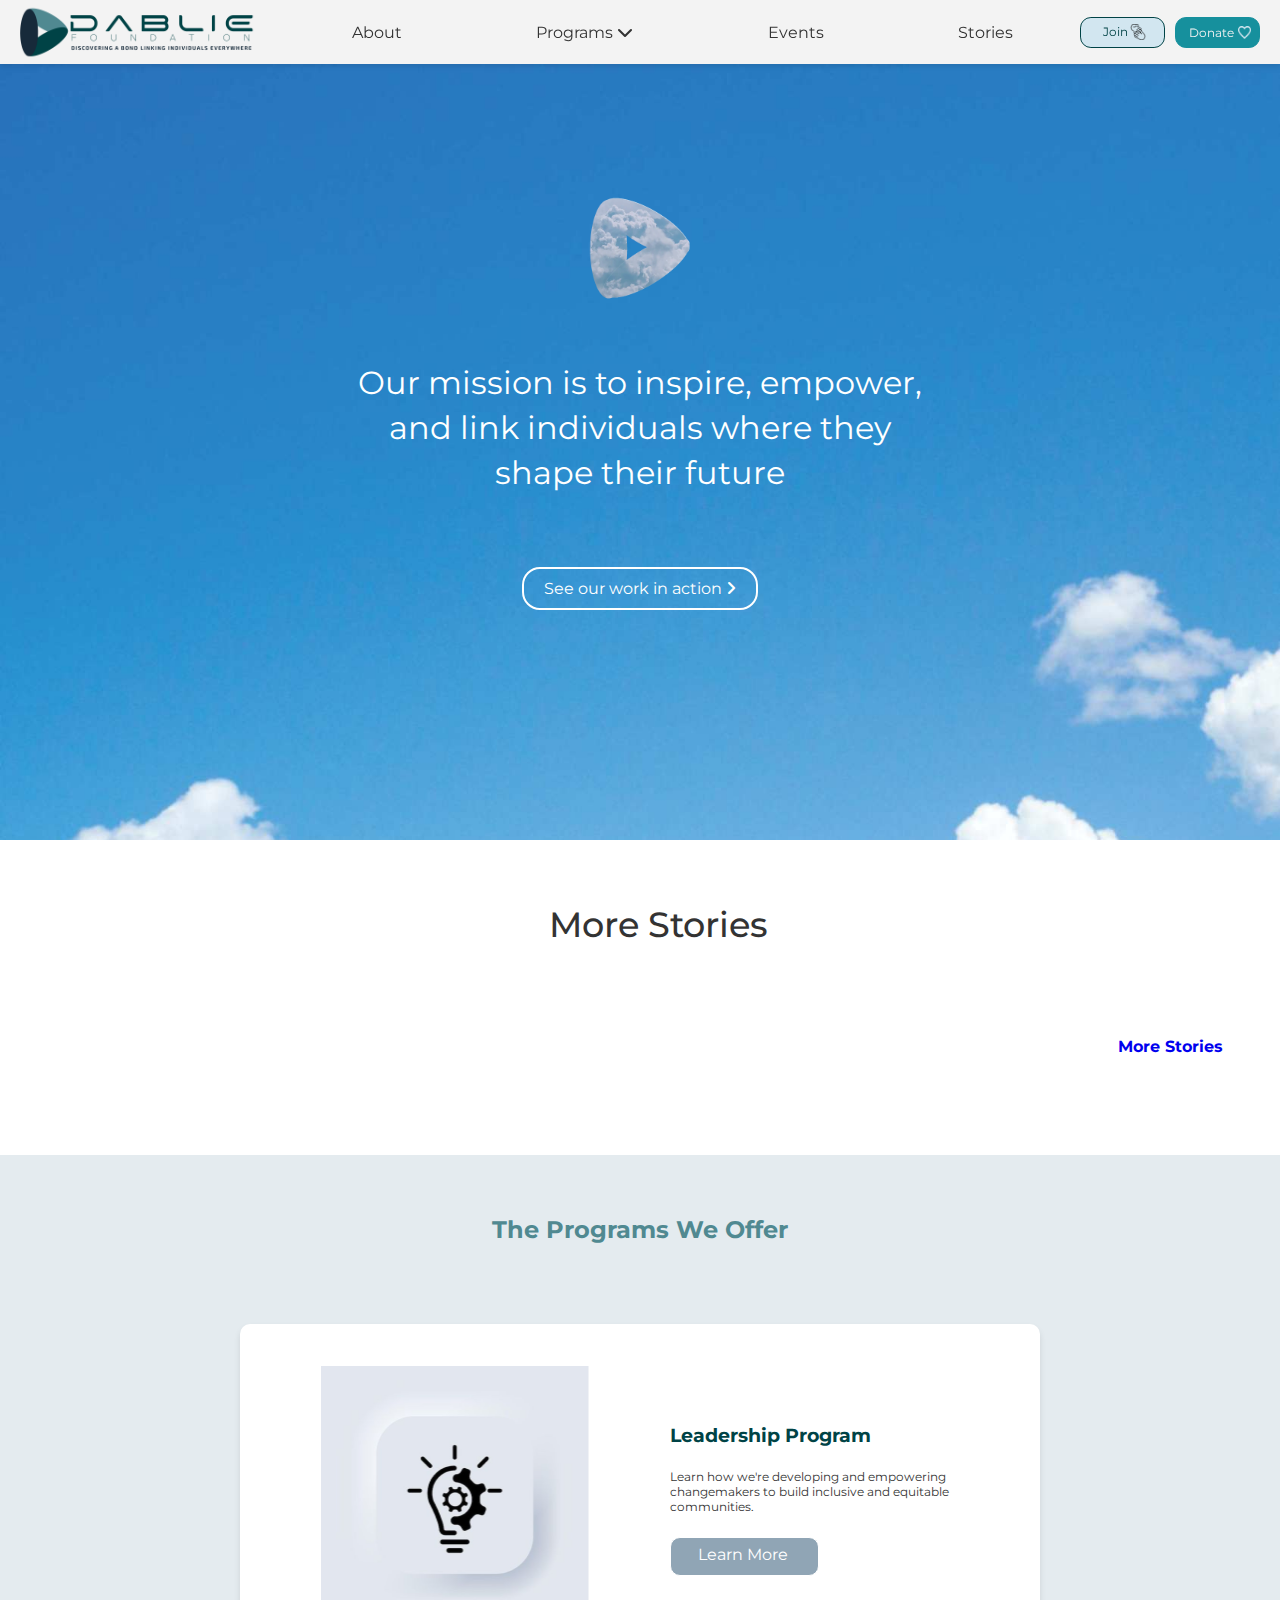
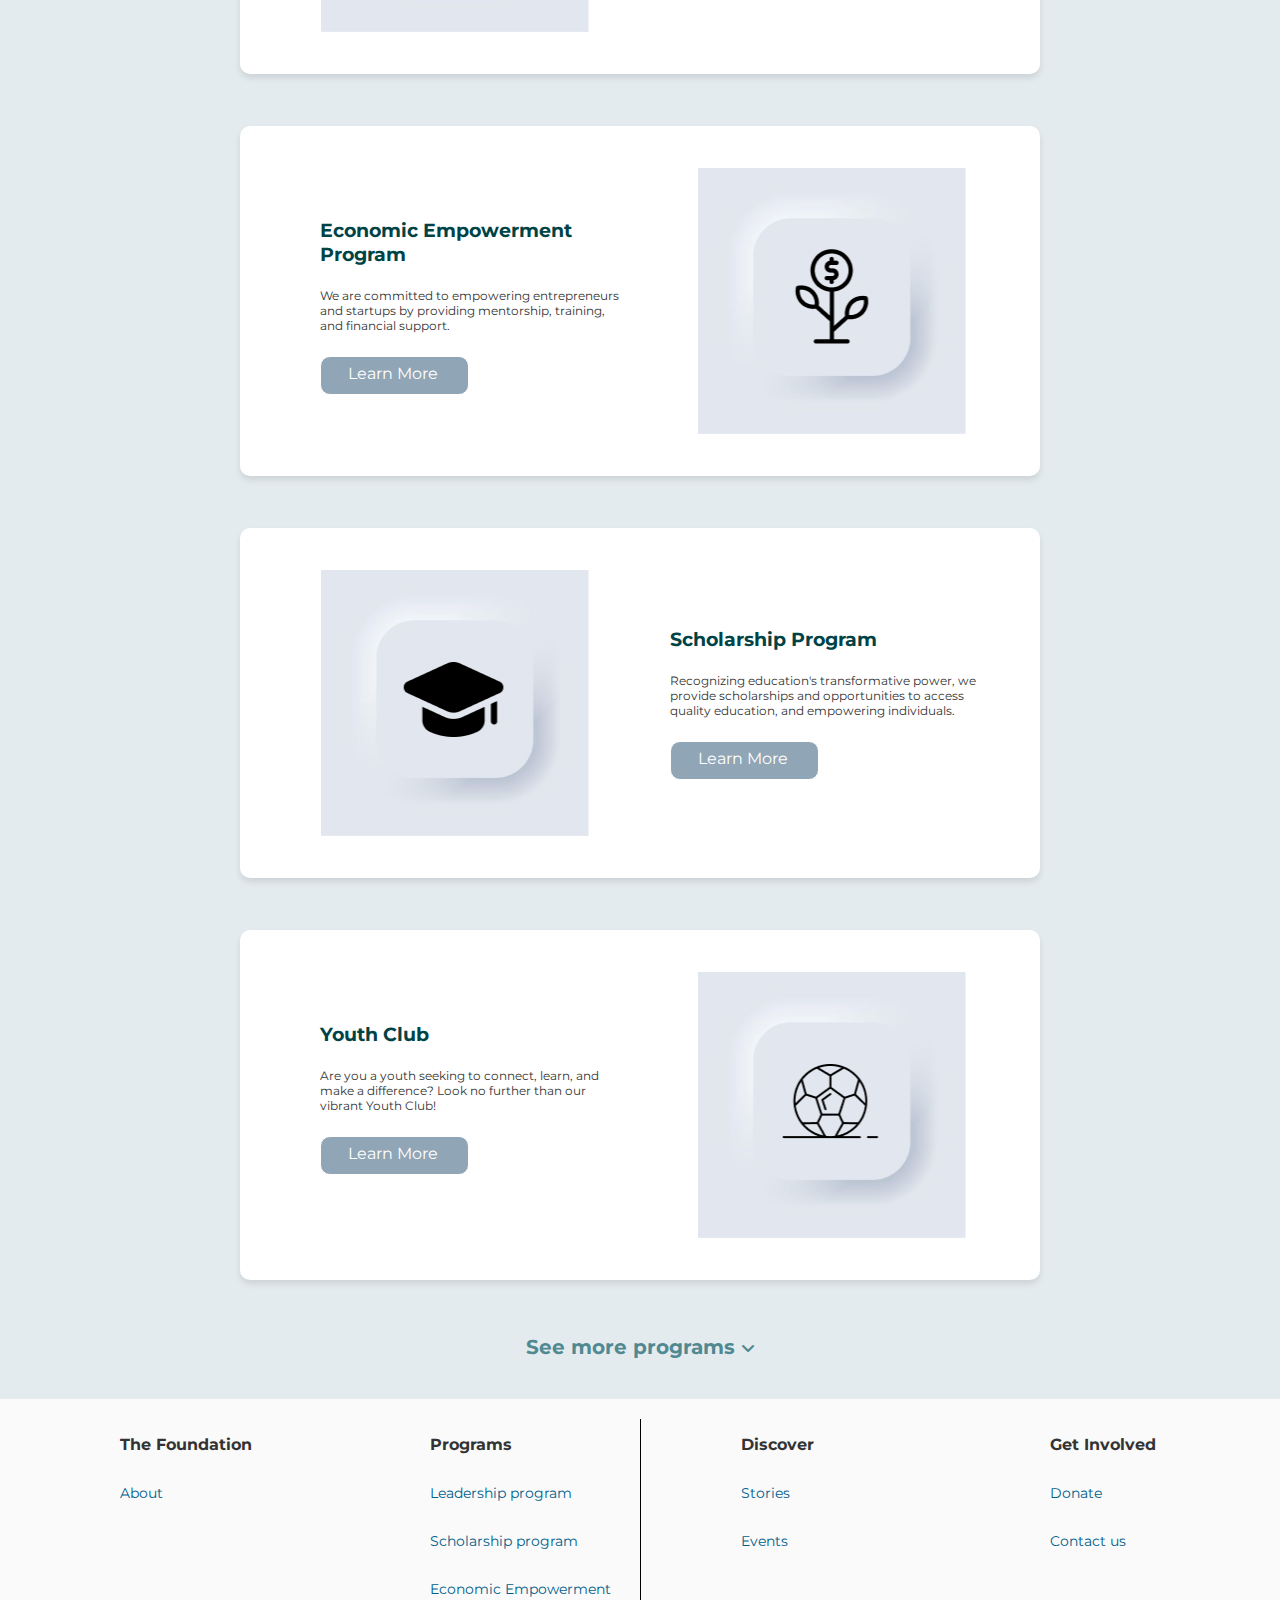
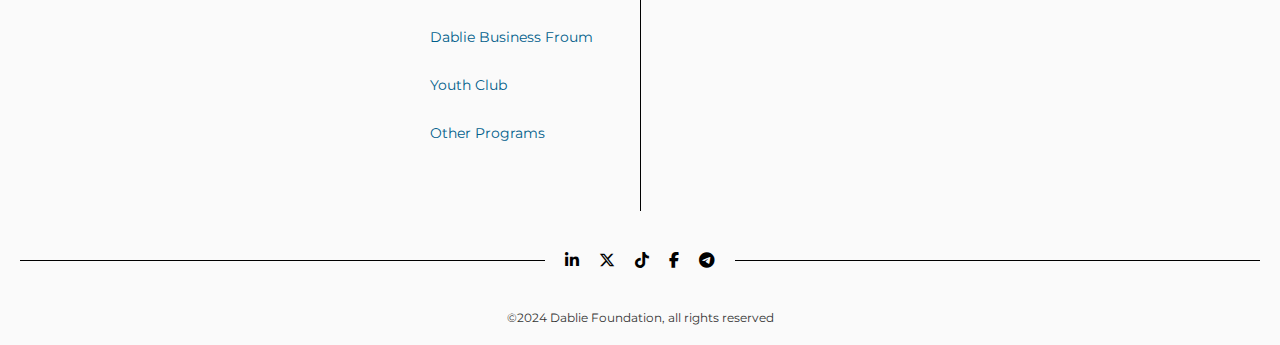
<file: index.html>
<!DOCTYPE html>
<html lang="en">
<head>
    <meta charset="UTF-8">
    <meta name="viewport" content="width=device-width, initial-scale=1.0">
    <title>Dablie Foundation</title>
    <link href="https://fonts.googleapis.com/css2?family=Montserrat:wght@400;600&display=swap" rel="stylesheet">
    <link rel="stylesheet" href="https://cdnjs.cloudflare.com/ajax/libs/font-awesome/6.5.2/css/all.min.css">
    <link rel="stylesheet" href="Header & Footer/header.css">
    <link rel="stylesheet" href="Header & Footer/footer.css">
    <link rel="stylesheet" href="HomePage/homepage.css">
    <link rel="icon" type="image/x-icon" href="HomePage/images/Dablie_logo.png">
</head>
<body>
    <header>
        <div class="logo">
            <a href="../index.html"><img src="../leadership page/assests/images/logo.png" alt="Dablie Foundation Logo"></a>
        </div>
        <div class="logo2">
            <a href="../index.html"><img src="./leadership page/assests/images/logo2.png" alt="Dablie Foundation Logo"></a>
        </div>
        <nav class="navbar">
            <ul>
                <li><a href="../About_us/about_us.html">About</a></li>
                <li><a href="#">Programs <i class="fa fa-chevron-down"></i></a>
                    <ul class="dropdown">
                        <li><a href="../Leadership/Leadership.html">Leadership Program</a></li>
                        <li><a href="../Scholarship/Scholarship.html">Scholarship Program</a></li>
                        <li><a href="../Economic_Empowerment/economic.html">Economic Empowerment</a></li>
                        <li><a href="../Business/business.html">Dablie Business Forum</a></li>
                        <!-- <li><a href="../Partners_Directory/partners.html">Partners Directory</a></li> -->
                        <li><a href="../YouthPage/YouthPage.html">Youth Program</a></li>
                        <li><a href="../Other/other.html">Other Programs</a></li>
                    </ul>
                </li>
                <li><a href="../Events/events.html">Events</a></li>
                <li><a href="../Stories/stories.html">Stories</a></li>
            </ul>
        </nav>
        <div class="join-us-button">
            <a href="../Membership/membership.html">Join <img src="../HomePage/images/hands.png" alt="Hand Icon" class="icon"> </a>
        </div>
        <div class="donate-button">
            <a href="https://chapa.link/donation/view/DN-VH06Xca2dDRW">Donate <img src="../HomePage/images/heart.png" alt="heart Icon" class="icon-2"></a>
        </div>
        <div class="hamburger-menu-container">
            <div class="menu-wrapper">
                <p class="menu-btn"></p>
                <p class="menu-btn-middle"></p> <!-- Added middle line -->
            </div>
        </div>
    </header>
    <nav class="menu-overlay">
        <ul class="main-menu">
            <li><a href="../About_us/about_us.html">About</a></li>
            <li><a href="#" class="submenu-toggle">Programs<span class="icon-container marginit"><i class="fa-solid fa-chevron-right "></i></span></a></li>
            <li><a href="../Events/events.html">Events</a></li>
            <li><a href="../Stories/stories.html">Stories</a></li>
            <li class="buttons-container">
                <div class="join-us-button1"><a href="../Membership/membership.html">Join <img src="../HomePage/images/hands.png" alt="Hand Icon" class="icon"></a></div>
                <div class="button"><a href="https://chapa.link/donation/view/DN-VH06Xca2dDRW">Donate <img src="../HomePage/images/heart.png" alt="heart Icon" class="icon-2"> </a></div>
            </li>
        </ul>
        <ul class="submenu">
            <li><a href="#" class="back-to-main-menu"><i class="fa-solid fa-chevron-left style"></i>&nbsp;&nbsp;&nbsp;&nbsp;&nbsp; Our Programs</a></li>
            <li><a href="../Leadership/Leadership.html">Leadership Program</a></li>
            <li><a href="../Scholarship/Scholarship.html">Scholarship Program</a></li>
            <li><a href="../Economic_Empowerment/economic.html">Economic Empowerment</a></li>
            <li><a href="../Business/business.html">Dablie Business Forum</a></li>
            <!-- <li><a href="../Partners_Directory/partners.html">Partners Directory</a></li> -->
            <li><a href="../YouthPage/YouthPage.html">Youth Program</a></li>
            <li><a href="../Other/other.html">Other Programs</a></li>
        </ul>
        <div class="social-media">
            <a href="https://www.linkedin.com/company/dablie-foundation/?viewAsMember=true"><i class="fa-brands fa-linkedin-in"></i></a>
                <a href="#"><i class="fa-brands fa-x-twitter"></i></a>
                <a href="#"><i class="fa-brands fa-tiktok"></i></a>
                <a href="#"><i class="fa-brands fa-facebook-f"></i></a>
                <a href="#"><i class="fa-brands fa-telegram"></i></a>
        </div>
    </nav>
    <main>
    
        <section class="hero">
            <div class="hero_logo">
                <img src="./HomePage/images/Group 20@2x.png" alt="Logo">
            </div>
            <div class="hero_text">
                <p>Our mission is to inspire, empower, and link individuals where they shape their future</p>
            </div>
            <div class="hero_button">
                <a href="Stories/stories.html">See our work in action <i class="fa-solid fa-angle-right" centerit></i></a>
            </div>
            <!-- <div class="donateh-button">
                    <a href="#donate">Donate</a>
                </div> -->
        </section>
    
        <section class="updates">
            <div class="updates_title">
                <h1>More Stories</h1>
            </div>
            <div class="stories_boxes" id="stories_container">
            </div>
            <h5 class="more"><a href="./Stories/stories.html" >More Stories</a></h5>
        </section>
    
        <section class="programs">
            <h2>The Programs We Offer</h2>
            <div class="programs_grid">
                <div class="program_card">
                    <img src="./HomePage/images/Programs_bulb.png" alt="Leadership Program">
                    <div class="program_text_right">
                        <h3>Leadership Program</h3>
                        <p>Learn how we're developing and empowering changemakers to build inclusive and equitable
                            communities.</p>
                        <a href="./Leadership/Leadership.html">Learn More</a>
                    </div>
                </div>
    
                <div class="program_card">
                    <div class="program_card_Two">
                        <div class="program_text_left">
                            <h3>Economic Empowerment Program</h3>
                            <p>We are committed to empowering entrepreneurs and startups by providing mentorship, training,
                                and financial support.</p>
                            <a href="./Economic_Empowerment/economic.html">Learn More</a>
                        </div>
                        <img src="./HomePage/images/economic_empowerment_img.png" alt="Economic Empowerment Program">
                    </div>
                </div>
    
                <div class="program_card">
                    <img src="./HomePage/images/scholarship_image.png" alt="Scholarship Program">
                    <div class="program_text_right">
                        <h3>Scholarship Program</h3>
                        <p>Recognizing education's transformative power, we provide scholarships and opportunities to access
                            quality education, and
                            empowering individuals.</p>
                        <a href="./Scholarship/Scholarship.html">Learn More</a>
                    </div>
                </div>
    
    
                <div class="program_card">
                    <div class="program_card_Two">
                        <div class="program_text_left">
                            <h3>Youth Club</h3>
                            <p>Are you a youth seeking to connect, learn, and make a difference? Look no further than our
                                vibrant Youth Club!</p>
                            <a href="./YouthPage/YouthPage.html">Learn More</a>
                        </div>
                        <img src="./HomePage/images/youth_club_img.png" alt="Youth Club">
                    </div>
                </div>
    
    
                <!-- <div class="program_card hidden">
                        <img src="./HomePage/images/partners_directory_img.png" alt="Partners Directory">
                        <div class="program_text_right">
                            <h3>Partners Directory</h3>
                            <p>Join visionary leaders driving positive change. Discover how your organization can contribute
                                in our Partner Directory.</p>
                            <a href="./Partners_Directory/partners.html">Learn More</a>
                        </div>
                    </div> -->
    
                <div class="program_card hidden">
                    <img src="./HomePage/images/Dablie_Business_Forum_img.png" alt="Economic Empowerment Program">
                    <div class="program_text_right">
                        <h3>Dablie Business Forum</h3>
                        <p>Entrepreneurs and business leaders, thrive and contribute to your community's economic
                            success. </p>
                        <a href="./Business/business.html">Learn More</a>
                    </div>
                </div>
    
                <div class="program_card hidden">
                    <div class="program_card_Two">
                        <div class="program_text_left">
                            <h3>Other Programs</h3>
                            <p>We offer diverse programs to enrich lives across generations. Explore our "Other Programs"
                                for initiatives on elder
                                engagement, language learning, and more!</p>
                            <a href="./Other/other.html">Learn More</a>
                        </div>
                        <img src="./HomePage/images/other_programs_img.png" alt="other programs">
                    </div>
                </div>
    
                <div class="see_more">
                    <a href="#" id="toggle-more">See more programs <span><i class="fa-solid fa-angle-down"></i></span></a>
                </div>
            </div>
        </section>
    </main>

    <footer class="footer">
        <div class="footer-section">
            <p class="title">The Foundation<p>
            <a class="subtitle" href="./About_us/about_us.html">About</a>
        </div>
        <div class="footer-section">
            <p class="title">Programs<p>
            <a class="subtitle" href="Leadership/Leadership.html" >Leadership program</a>
            <a class="subtitle" href="Scholarship/Scholarship.html">Scholarship program</a>
            <a class="subtitle" href="Economic_Empowerment/economic.html">Economic Empowerment</a>
            <a class="subtitle" href="Business/business.html">Dablie Business Froum</a>
            <!-- <a class="subtitle" href="Partners_Directory/partners.html">Partners Directory</a> -->
            <a class="subtitle" href="YouthPage/YouthPage.html">Youth Club</a>
            <a class="subtitle" href="Other/other.html">Other Programs</a>
        </div>
        <div class="vl"></div>
        <div class="footer-section">
            <p class="title">Discover<p>
            <a class="subtitle" href="Stories/stories.html">Stories</a>
            <a class="subtitle" href="Events/events.html">Events</a>
        </div>
        <div class="footer-section">
            <p class="title">Get Involved<p>
            <a class="subtitle" href="#">Donate</a>
            <a class="subtitle" href="#">Contact us</a>
            
        </div>
        <div class="footer-bottom">
            <div class="hl-left"></div>
            <div class="social-media-icons">
                <a href="https://www.linkedin.com/company/dablie-foundation/?viewAsMember=true"><i class="fa-brands fa-linkedin-in"></i></a>
                <a href="#"><i class="fa-brands fa-x-twitter"></i></a>
                <a href="#"><i class="fa-brands fa-tiktok"></i></a>
                <a href="#"><i class="fa-brands fa-facebook-f"></i></a>
                <a href="#"><i class="fa-brands fa-telegram"></i></a>
            </div>
            <div class="hl-right"></div>
            <p>©2024 Dablie Foundation, all rights reserved</p>
        </div>
    </footer>
    
    <script src="./Header & Footer/include.js"></script>
    <script src="./Header & Footer/header.js"></script>
    <script src="./HomePage/home.js"></script>
    <script>
        document.addEventListener('DOMContentLoaded', function() {
            var toggleButton = document.getElementById('toggle-more');
    
            if (toggleButton) {
                toggleButton.addEventListener('click', function(event) {
                    event.preventDefault();
    
                    var hiddenCards = document.querySelectorAll('.program_card.hidden');
                    
                    // Show hidden cards
                    hiddenCards.forEach(function(card) {
                        card.classList.remove('hidden');
                    });
    
                    // Hide 'See more' button
                    this.style.display = 'none';
    
                    // Display 'See less' button
                    var seeLessButton = document.getElementById('see-less');
                    if (seeLessButton) {
                        seeLessButton.style.display = 'inline-block';
                    }
                });
            }
    
            // Adding 'See less' functionality
            var seeLessButton = document.createElement('a');
            seeLessButton.setAttribute('href', '#');
            seeLessButton.setAttribute('id', 'see-less');
            seeLessButton.innerHTML = 'See less programs <i class="fa-solid fa-angle-up"></i>';
            seeLessButton.style.display = 'none'; // Initially hide the 'See less' button
            toggleButton.parentNode.insertBefore(seeLessButton, toggleButton.nextSibling);
    
            seeLessButton.addEventListener('click', function(event) {
                event.preventDefault();
    
                var shownCards = document.querySelectorAll('.program_card:not(.hidden):not(:nth-child(-n+4))'); // Selects the cards that were initially hidden
    
                // Hide visible cards that were initially hidden
                shownCards.forEach(function(card) {
                    card.classList.add('hidden');
                });
    
                // Show 'See more' button
                toggleButton.style.display = 'inline-block';
    
                // Hide 'See less' button
                this.style.display = 'none';
            });
        });
        document.querySelector('.menu-icon__cheeckbox').addEventListener('change', function() {
            document.querySelector('.menu-overlay').classList.toggle('open');
        });
        
        document.querySelectorAll('.submenu-toggle').forEach(function(toggle) {
            toggle.addEventListener('click', function(e) {
                e.preventDefault();
                document.querySelector('.submenu').classList.toggle('open');
                document.querySelector('.main-menu').classList.toggle('hidden');
            });
        });
        
        document.querySelector('.back-to-main-menu').addEventListener('click', function(e) {
            e.preventDefault();
            document.querySelector('.submenu').classList.remove('open');
            document.querySelector('.main-menu').classList.remove('hidden');
        });
    </script>
    
</body>
</html>
</file>
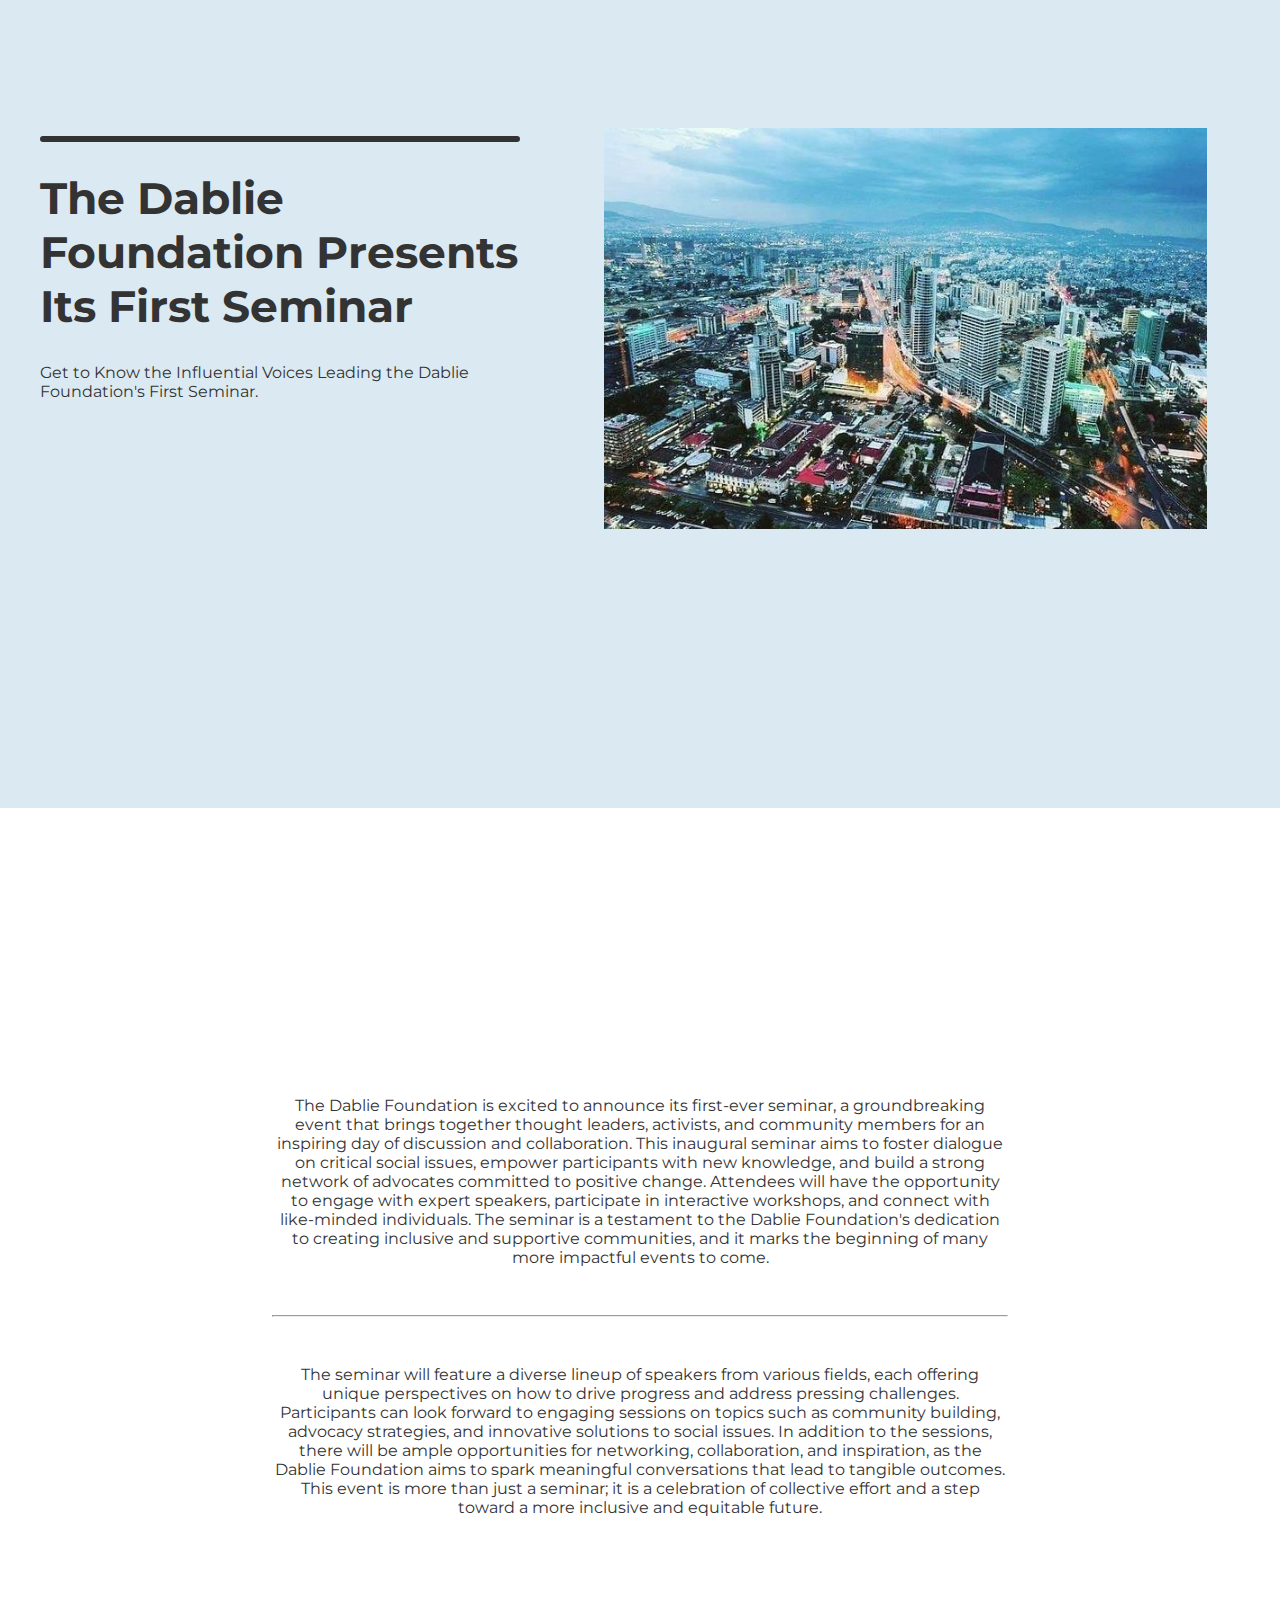
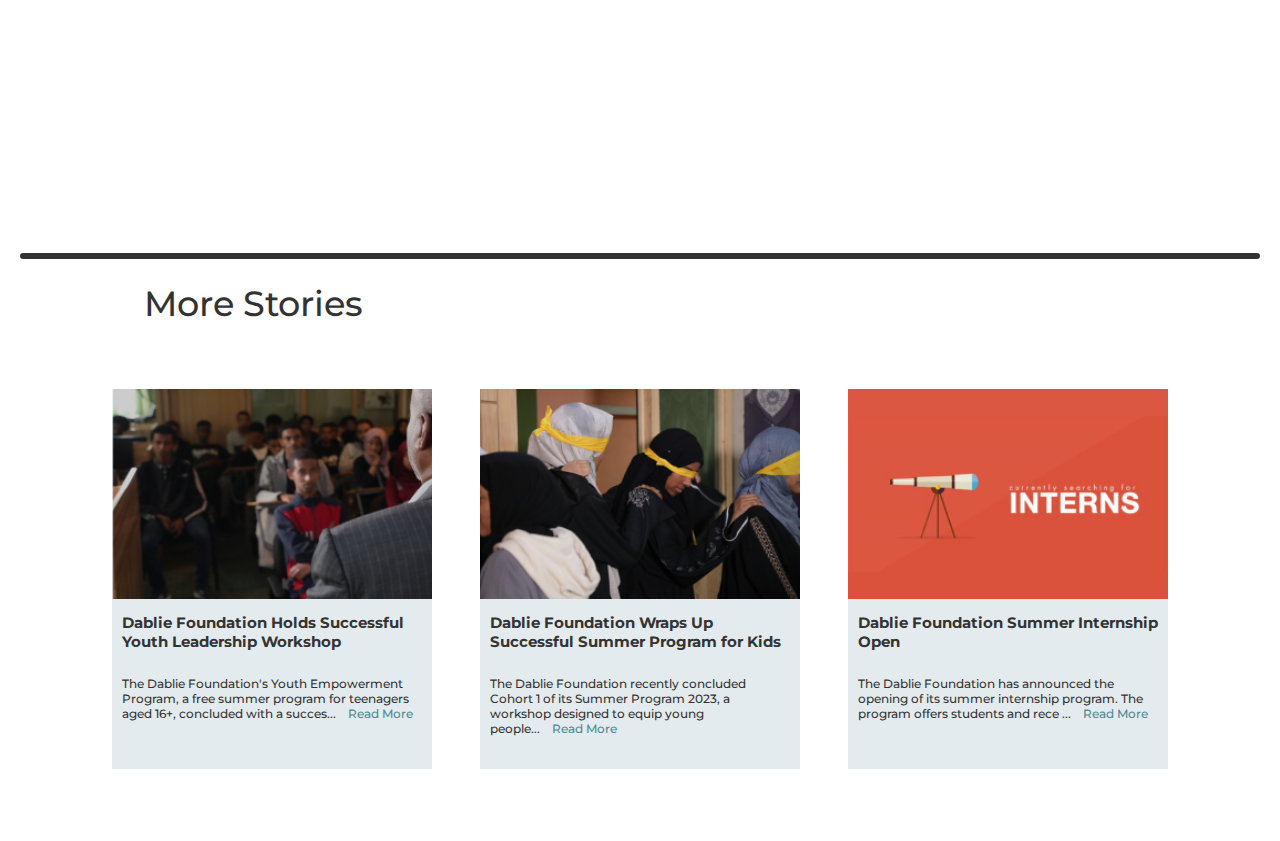
<file: storiess.html>
<!DOCTYPE html>
<html lang="en">
<head>
    <meta charset="UTF-8">
    <meta name="viewport" content="width=device-width, initial-scale=1.0">
    <link rel="stylesheet" href="./storiess.css">
    <link href="https://fonts.googleapis.com/css2?family=Montserrat:wght@400;600&display=swap" rel="stylesheet">
    <title>Document</title>
</head>
<body>
    <section class="top">
        <div class="top_written">
            <hr>
            <h1>The Dablie Foundation Presents Its First Seminar</h1>
            <p>Get to Know the Influential Voices Leading the Dablie Foundation's First Seminar.</p>
        </div>
        <div class="top_image">
            <img src="./HomePage/images/Addis Ababa.jpg" alt="">
        </div>
    </section>
    <section class="middle">
        <div class="middle_upper">
            <p>The Dablie Foundation is excited to announce its first-ever seminar, a groundbreaking event that brings together thought leaders, activists, and community members for an inspiring day of discussion and collaboration. This inaugural seminar aims to foster dialogue on critical social issues, empower participants with new knowledge, and build a strong network of advocates committed to positive change. Attendees will have the opportunity to engage with expert speakers, participate in interactive workshops, and connect with like-minded individuals. The seminar is a testament to the Dablie Foundation's dedication to creating inclusive and supportive communities, and it marks the beginning of many more impactful events to come.</p>
        </div>
        <hr>
        <div class="middle_lower">
            <p>The seminar will feature a diverse lineup of speakers from various fields, each offering unique perspectives on how to drive progress and address pressing challenges. Participants can look forward to engaging sessions on topics such as community building, advocacy strategies, and innovative solutions to social issues. In addition to the sessions, there will be ample opportunities for networking, collaboration, and inspiration, as the Dablie Foundation aims to spark meaningful conversations that lead to tangible outcomes. This event is more than just a seminar; it is a celebration of collective effort and a step toward a more inclusive and equitable future.</p>
        </div>
    </section>
    <section class="updates">
        <hr>
        <div class="updates_title">
            <h1>More Stories</h1>
        </div>
        <div class="updates_grid">
            <div class="update_card">
                <img src="./HomePage/images/news_01.png" alt="Update 1">
                <h4>Dablie Foundation Holds Successful Youth Leadership Workshop</h4>
                <h5>The Dablie Foundation's Youth Empowerment Program, a free summer program for teenagers aged 16+,
                    concluded with a
                    succes...<a href="Stories/stories.html">Read More</a></h5>
            </div>
            <div class="update_card">
                <img src="./HomePage/images/img2final.png   " alt="Update 2">
                <h4>Dablie Foundation Wraps Up Successful Summer Program for Kids</h4>
                <h5>The Dablie Foundation recently concluded Cohort 1 of its Summer Program 2023, a workshop designed to
                    equip young people...<a href="Stories/stories.html">Read More</a></h5>
            </div>
            <div class="update_card">
                <img src="./HomePage/images/news_img3_edited.png" alt="Update 3">
                <h4>Dablie Foundation Summer Internship Open</h4>
                <h5>The Dablie Foundation has announced the opening of its summer internship program. The program offers
                    students and rece
                    ...<a href="Stories/stories.html">Read More</a></h5>
            </div>
        </div>
    </section>
</body>
</html>
</file>
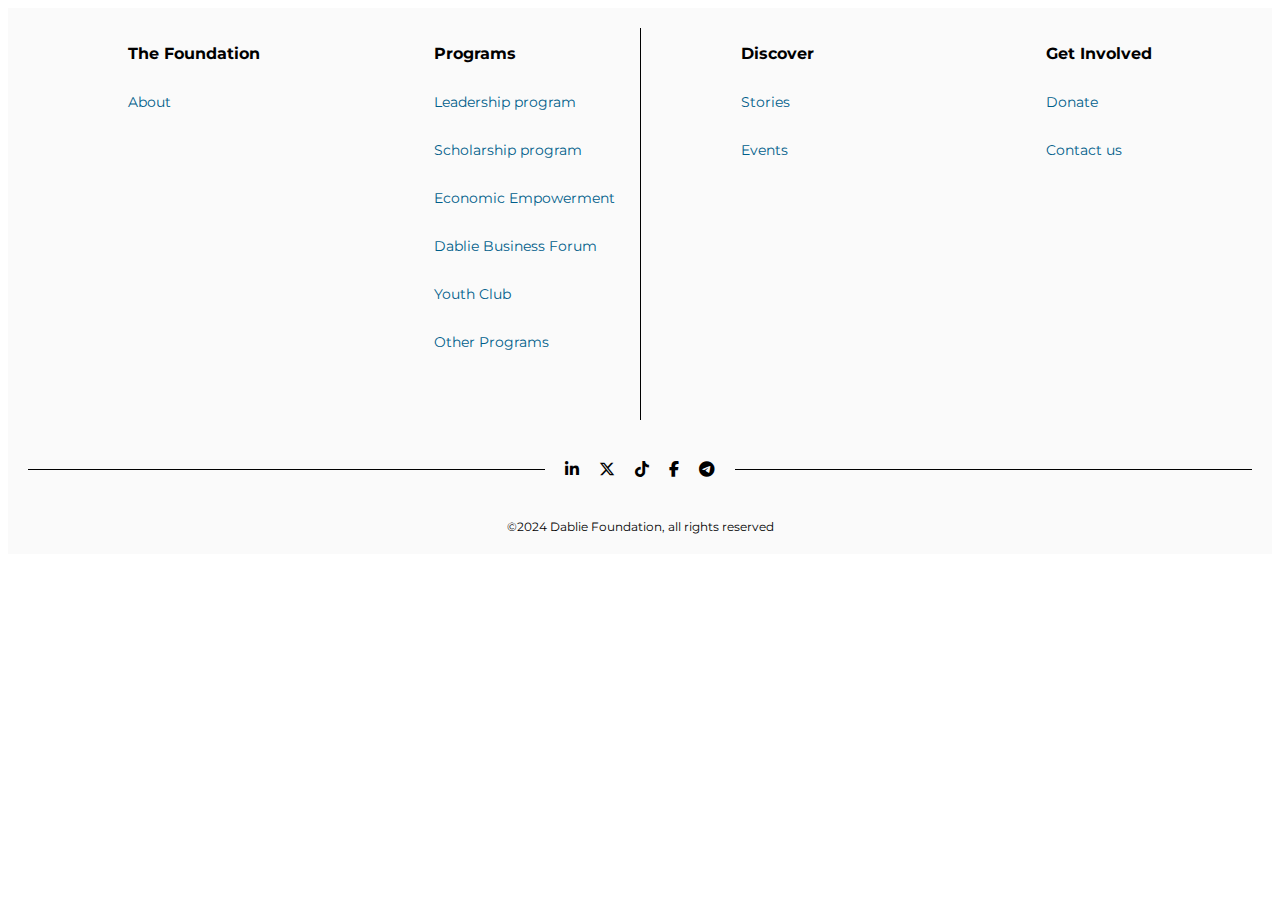
<file: Header & Footer/footer.html>
<!DOCTYPE html>
<html lang="en">
<head>
    <meta charset="UTF-8">
    <meta name="viewport" content="width=device-width, initial-scale=1.0">
    <title>Dablie Foundation</title>
    <link href="https://fonts.googleapis.com/css2?family=Montserrat:wght@400;600&display=swap" rel="stylesheet">
    <link rel="stylesheet" href="https://cdnjs.cloudflare.com/ajax/libs/font-awesome/6.5.2/css/all.min.css">
    <link rel="stylesheet" href="./footer.css">
</head>
<body>
    <footer class="footer">
        <div class="footer-section">
            <p class="title">The Foundation<p>
            <a class="subtitle" href="../About_us/about_us.html">About</a>
        </div>
        <div class="footer-section">
            <p class="title">Programs<p>
            <a class="subtitle" href="../Leadership/Leadership.html" >Leadership program</a>
            <a class="subtitle" href="../Scholarship/Scholarship.html">Scholarship program</a>
            <a class="subtitle" href="../Economic_Empowerment/economic.html">Economic Empowerment</a>
            <a class="subtitle" href="../Business/business.html">Dablie Business Forum</a>
            <!-- <a class="subtitle" href="../Partners_Directory/partners.html">Partners Directory</a> -->
            <a class="subtitle" href="../YouthPage/YouthPage.html">Youth Club</a>
            <a class="subtitle" href="../Other/other.html">Other Programs</a>
        </div>
        <div class="vl"></div>
        <div class="footer-section">
            <p class="title">Discover<p>
            <a class="subtitle" href="../Stories/stories.html">Stories</a>
            <a class="subtitle" href="../Events/events.html">Events</a>
        </div>
        <div class="footer-section">
            <p class="title">Get Involved<p>
            <a class="subtitle" href="https://chapa.link/donation/view/DN-VH06Xca2dDRW">Donate</a>
            <a class="subtitle" href="#">Contact us</a>
            
        </div>
        <div class="footer-bottom">
            <div class="hl-left"></div>
            <div class="social-media-icons">
                <a href="https://www.linkedin.com/company/dablie-foundation/?viewAsMember=true"><i class="fa-brands fa-linkedin-in"></i></a>
                <a href="#"><i class="fa-brands fa-x-twitter"></i></a>
                <a href="#"><i class="fa-brands fa-tiktok"></i></a>
                <a href="#"><i class="fa-brands fa-facebook-f"></i></a>
                <a href="#"><i class="fa-brands fa-telegram"></i></a>
            </div>
            <div class="hl-right"></div>
            <p>©2024 Dablie Foundation, all rights reserved</p>
        </div>
    </footer>
</body>
</html>
</file>
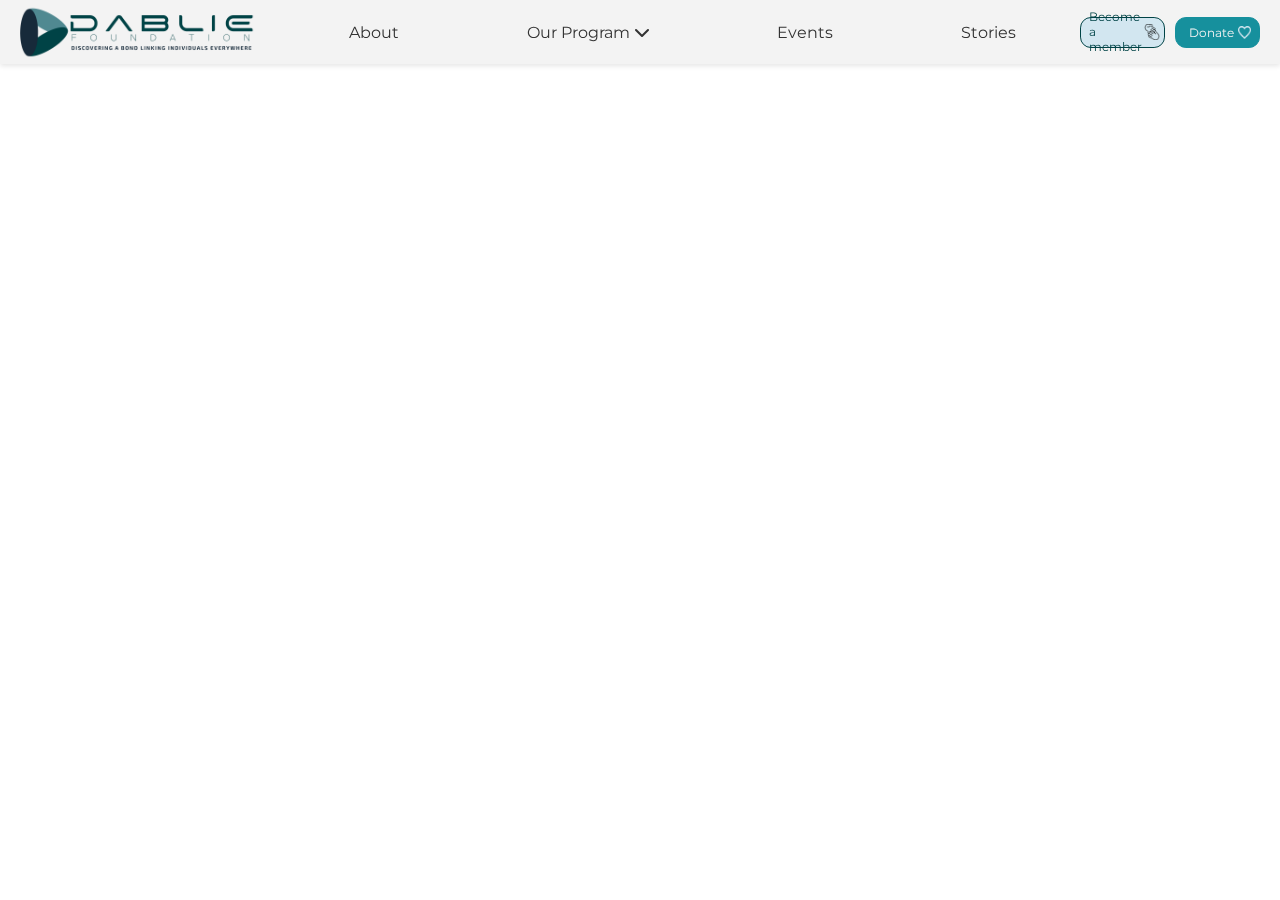
<file: Header & Footer/header.html>
<!DOCTYPE html>
<html lang="en">
<head>
    <meta charset="UTF-8">
    <meta name="viewport" content="width=device-width, initial-scale=1.0">
    <title>Dablie Foundation</title>
    <link href="https://fonts.googleapis.com/css2?family=Montserrat:wght@400;600&display=swap" rel="stylesheet">
    <link rel="stylesheet" href="https://cdnjs.cloudflare.com/ajax/libs/font-awesome/6.5.2/css/all.min.css">
    <link rel="icon" type="image/x-icon" href="../HomePage/images/Dablie_logo.png">
    <link rel="stylesheet" href="./header.css">
</head>
<body>
    <header>
        <div class="logo">
            <a href="../index.html"><img src="../leadership page/assests/images/logo.png" alt="Dablie Foundation Logo"></a>
        </div>
        <nav class="navbar">
            <ul>
                <li><a href="../About_us/about_us.html">About</a></li>
                <li><a href="#">Our Program <i class="fa fa-chevron-down"></i></a>
                    <ul class="dropdown">
                        <li><a href="../Leadership/Leadership.html">Leadership Program</a></li>
                        <li><a href="../Scholarship/Scholarship.html">Scholarship Program</a></li>
                        <li><a href="../Economic_Empowerment/economic.html">Economic Empowerment</a></li>
                        <li><a href="../Business/business.html">Dablie Business Forum</a></li>
                        <!-- <li><a href="../Partners_Directory/partners.html">Partners Directory</a></li> -->
                        <li><a href="../YouthPage/YouthPage.html">Youth Club</a></li>
                        <li><a href="../Other/other.html">Other Programs</a></li>
                    </ul>
                </li>
                <li><a href="../Events/events.html">Events</a></li>
                <li><a href="../Stories/stories.html">Stories</a></li>
            </ul>
        </nav>
        <div class="join-us-button">
            <a href="../Membership/membership.html">Become a<br> member <img src="../HomePage/images/hands.png" alt="Hand Icon" class="icon"> </a>
        </div>
        <div class="donate-button">
            <a href="https://chapa.link/donation/view/DN-VH06Xca2dDRW">Donate <img src="../HomePage/images/heart.png" alt="heart Icon" class="icon-2"></a>
        </div>
        <div class="hamburger-menu-container">
            <div class="menu-wrapper">
                <p class="menu-btn"></p>
                <p class="menu-btn-middle"></p> <!-- Added middle line -->
            </div>
        </div>
    </header>
    <nav class="menu-overlay">
        <ul class="main-menu">
            <li><a href="../About_us/about_us.html">About</a></li>
            <li><a href="#" class="submenu-toggle">Our Programs<span class="icon-container marginit"><i class="fa-solid fa-chevron-right "></i></span></a></li>
            <li><a href="../Events/events.html">Events</a></li>
            <li><a href="../Stories/stories.html">Stories</a></li>
            <li class="buttons-container">
                <div class="join-us-button1"><a href="../Membership/membership.html">Become a member <img src="../HomePage/images/hands.png" alt="Hand Icon" class="icon"></a></div>
                <div class="button"><a href="https://chapa.link/donation/view/DN-VH06Xca2dDRW">Donate <img src="../HomePage/images/heart.png" alt="heart Icon" class="icon-2"> </a></div>
            </li>
        </ul>
        <ul class="submenu">
            <li><a href="#" class="back-to-main-menu"><i class="fa-solid fa-chevron-left style"></i>&nbsp;&nbsp;&nbsp;&nbsp;&nbsp; Our Programs</a></li>
            <li><a href="../Leadership/Leadership.html">Leadership Program</a></li>
            <li><a href="../Scholarship/Scholarship.html">Scholarship Program</a></li>
            <li><a href="../Economic_Empowerment/economic.html">Economic Empowerment</a></li>
            <li><a href="../Business/business.html">Dablie Business Forum</a></li>
            <!-- <li><a href="../Partners_Directory/partners.html">Partners Directory</a></li> -->
            <li><a href="../YouthPage/YouthPage.html">Youth Club</a></li>
            <li><a href="../Other/other.html">Other Programs</a></li>
        </ul>
        <div class="social-media">
            <a href="https://www.linkedin.com/company/dablie-foundation/?viewAsMember=true"><i class="fa-brands fa-linkedin-in"></i></a>
                <a href="#"><i class="fa-brands fa-x-twitter"></i></a>
                <a href="#"><i class="fa-brands fa-tiktok"></i></a>
                <a href="#"><i class="fa-brands fa-facebook-f"></i></a>
                <a href="#"><i class="fa-brands fa-telegram"></i></a>
        </div>
    </nav>
</body>
<script src="header.js"></script>
</html>
</file>
<file: Header & Footer/footer.css>
body {
    font-family: 'Montserrat', sans-serif;
}

.footer {
    display: flex;
    flex-wrap: wrap;
    justify-content: space-between;
    background-color: #FAFAFA;
    padding: 20px;
}

.footer-section {
    flex: 1 1 200px;
    /* margin-left: 10px; */
}

.title {
    font-size: 16px;
    font-weight: bold;
    text-align: left;
    margin-left: 100px;
}

.subtitle {
    text-align: left;
    font-size: 14px;
    display: block;
    color: #005E8A;
    text-decoration: none;
    margin-bottom: 5px;
    margin-top: 30px;
    margin-bottom: 10px;
    margin-left: 100px;
}

.footer-section a:hover {
    text-decoration: underline;
}

.footer-bottom {
    display: flex;
    flex-wrap: wrap;
    justify-content: space-between;
    align-items: center;
    margin-top: 20px;
    padding-top: 20px;
    position: relative;
    width: 100%;
}

.footer-bottom .hl-left, .footer-bottom .hl-right {
    flex: 1;
    border-top: 1px solid #000;
}

.footer-bottom .social-media-icons {
    display: flex;
    align-items: center;
    margin: 0 20px;
    gap: 20px;
}

.footer-bottom img {
    margin-left: 20px;
}

.footer-bottom p {
    font-size: 12px;
    width: 100%;
    text-align: center;
    margin: 40px 0 0 0;
}

.vl {
    border-left: 1px solid rgb(0, 0, 0);
    height: 392px;
}
.footer-bottom a{
    color: #000000;
}
@media(max-width:1256px) {
    .vl {
        display: none;
    }
}

@media (max-width: 848px) {
    .footer {
        padding: 0;
        width: 100%;
        height: 100%;
        display: flex;
        flex-direction: column;
        justify-content: center;
        align-items: center;
        background-color: #004346;
    }
    .footer-section {
        flex: 1 1 0px;
        margin: 0;
        width: 100%;
        display: flex;
        flex-direction: column;
        justify-content: center;
    }
    .vl {
        display: none;
    }
    .footer-bottom {
        flex-direction: row;
        align-items: center;
        width: 100%;
        justify-content: center;
    }
    .footer-bottom .hl-left, .footer-bottom .hl-right {
        display: block;
        width: 100px;
        border-top: 1px solid #ffffff;
        margin: 0 10px;
    }
    .footer-section a {
        margin-top: 0px;
    }
    .footer-bottom p {
        text-align: center;
        margin-top: 20px;
        color: #fff;
    }
    .footer-section .title {
        display: flex;
        margin-left: 0%;
        justify-content: center;
        color: #fff;
    }
    .footer-section .subtitle {
        display: flex;
        margin-left: 0%;
        justify-content: center;
        color: #c0c5c7;
    }
    /* .footer-bottom .social-media-icons {
        color: #ffffff;
    } */
    .footer-bottom a{
        color: #fff;
    }
}
</file>
<file: storiess.css>
body {
    margin: 0;
    padding: 0;
    font-family: 'Montserrat', sans-serif; 
    background-color: #ffffff;
    color: #333;
    text-align: center;
}
.top{
    display: flex;
    justify-content: space-between;
    /* margin: 2rem; */
    padding: 2.5rem;
    background-color: #DBEAF2;
    gap: 2rem;
    height: 40rem;
    padding-top: 10%;
}
.top_written{
    width: 40%;
    text-align: left;
}
.top_written hr{
    border: 3px solid #333;
    border-radius: 24px;
}
.top_written h1{
    font-size: 2.75rem;
}
/* .top_image{
    width: 50%;
} */
.top_image img{
    width: 90%;
}
.middle{
    background-color: #fff;
    margin: 1rem;
    padding: 10%;
    padding: 20%;
    text-align: center;
    
}
.middle hr{
    margin-top: 3rem;
    margin-bottom: 3rem;
}
.middle_upper {

}
.middle_lower {

}
.updates {
    background-color: #fff; /* Background color */
    padding: 40px 20px; /* Padding for content */
    margin-bottom:2rem ;
}
.updates hr{
    border: 3px solid #333;
    border-radius: 24px;
}
.updates_title{
    text-align: left;
}
/* Styles for headings within the updates section */
.updates h3 {
    color: #333; /* Text color */
    font-weight: 400;
}
.updates h1 {
    color: #333; /* Text color */
    font-size: 35px;
    font-weight: 500;
    margin-bottom: 4rem;
    margin-left: 10%;

}
/* Styles for the container of update cards */
.updates_grid {
    display: flex; /* Use flexbox */
    justify-content: center; /* Center items horizontally */
    gap: 3rem; 
    /* justify-content: space-evenly; */
    margin-top: 20px; /* Space above container */
}

/* Styles for individual update cards */
.update_card {
    background: #E4EBEF; /* Background color */
    /* border-radius: 12px; Border radius */
    /* padding: 15px; Padding */
    width: 320px; /* Card width */
    height: 380px;
    text-align: left; /* Text alignment */
}

/* Styles for images within update cards */
.update_card img {
    width: 100%; /* Image width */
    /* border-radius: 10px; Border radius */
    height: 210px;
}

/* Styles for paragraphs within update cards */
.update_card h4 {
    font-size: 0.95em; /* Font size */
    font-weight: bolder;
    margin: 10px 10px auto 10px; /* Margin */
}

.update_card h5{
    font-size: 0.75rem; /* Font size */
    margin: 25px 10px;
    font-weight: 500;
}
/* Styles for links within update cards */
.update_card a {
    color: #508991; /* Link color */
    text-decoration: none; /* Remove underline */
    padding-left: 0.75rem;
}
</file>
<file: Header & Footer/header.css>
/* Reset margin and padding for specific elements */
header, header * {
  margin: 0;
  padding: 0;
  box-sizing: border-box;
}

/* Base Styles */
html, body {
  margin: 0;
  padding: 0;
  width: 100%;
  font-family: 'Montserrat';
}

header {
  position: fixed;
  top: 0;
  left: 0;
  width: 100%; /* Ensure the header spans the full width */
  background-color: #F3F3F3;
  z-index: 1000;
  display: flex;
  justify-content: space-between;
  align-items: center;
  padding: 0 20px;
  max-height: 64px;
  box-shadow: 0 2px 5px rgba(0,0,0,0.1); /* Optional: Add shadow for better visibility */
}

.logo img {
  max-height: 64px; /* Adjusted for better fit */
  padding-top: 5px;
}

.logo2 {
  display: none;
}
.logo2 img {
  max-height: 64px; /* Adjusted for better fit */
}
.navbar {
  flex: 1;
  display: flex;
  justify-content: center;
  align-items: center;
  order: 2; /* Ensure it appears second in flex order */
}

.navbar ul {
  list-style: none;
  padding: 0;
  margin: 0;
  display: flex;
  align-items: center;
  justify-content: space-around;
  width: 100%;
  max-width: 800px; /* Limit the maximum width for better layout */
}

.navbar li {
  position: relative;
}

.navbar a {
  text-decoration: none;
  color: #333;
  font-weight: normal;
  padding: 10px 15px; /* Added padding for better touch area */
  transition: color 0.3s ease;
}

.navbar a:hover {
  color: #004346; /* Change color on hover */
  background-color: #ddd;
  font-weight: bold;
}

.arroww {
  border: solid rgba(0, 0, 0, 0.793);
  border-width: 0 3px 3px 0;
  display: inline-block;
  padding: 3px;
  margin-left: 10px;
}

.down {
  transform: rotate(45deg);
  -webkit-transform: rotate(45deg);
}

.navbar .dropdown {
  display: none;
  position: absolute;
  top: 100%;
  left: 0;
  background-color: #F3F3F3;
  list-style: none;
  padding: 10px 0;
  width: max-content;
  min-width: 150px;
  box-shadow: 0px 8px 16px rgba(0, 0, 0, 0.1);
  opacity: 0;
  transform: translateY(-20px);
  transition: all 0.3s ease;
}

.navbar .dropdown li {
  margin: 0;
  padding: 10px 10px;
  text-align: left;
}

.navbar .dropdown a {
  color: #333;
  display: block;
  width: 100%;
}

.navbar .dropdown a:hover {
  background-color: #ddd;
  color: #004346; /* Change color on hover */
  font-weight: bold;
  max-width: fit-content;
}

.navbar li:hover .dropdown {
  display: block;
  opacity: 1;
  transform: translateY(0);
}

.donate-button {
  order: 3; /* Ensure it appears last in flex order */
  margin-left: auto; /* Pushes the donate button to the far right */
}

.donate-button a {
  text-decoration: none;
  transition: background-color 0.3s ease;
  display: flex;
  align-items: center;
  justify-content: center;
  height: 31px;
  background-color: #16909d;
  color:#F3F3F3;
  border: solid 1px #16909d;
  padding: 10px 14px 10px 18px;
  border-radius: 10.9px;
  font-family: Montserrat;
  font-size: 12px;
  font-weight: normal;
  font-stretch: normal;
  text-align: left;
  cursor: pointer;
  width: 85px;
}

.icon-2 {
  display: flex;
  margin-left: 4px;
  width: 13px;
  height: 13px;
}

.donate-button a:hover {
  background-color: #002d2e; /* Darker shade on hover */
}

.hamburger-menu-container {
  display: none; /* Hidden on larger screens */
  justify-content: flex-start;
  align-items: center;
}

/* New Hamburger Menu Styles */
.menu-wrapper {
  width: 50px;
  cursor: pointer;
  border-radius: 25px;
  transition: all 0.3s ease-out;
  position: relative;
}

.menu-btn,
.menu-btn::before,
.menu-btn::after {
  display: block;
  position: absolute;
  width: 30px;
  height: 4px;
  background-color: #858484;
  transition: all 200ms ease-in-out;
}

.menu-btn {
  top: 50%;
  left: 50%;
  transform: translate(-50%, -50%);
}

.menu-btn::before,
.menu-btn::after {
  content: '';
  left: 50%;
  transform: translateX(-50%);
}

.menu-btn::before {
  top: -10px;
}

.menu-btn::after {
  top: 10px;
}

/* Add middle line for 3-line menu button */
.menu-btn-middle {
  position: absolute;
  top: 0;
  left: 50%;
  transform: translate(-50%, -50%);
  width: 30px;
  height: 4px;
  background-color: #858484;
  transition: all 200ms ease-in-out;
}

/* Hide the middle line when menu is open */
.menu-wrapper-on .menu-btn,
.menu-wrapper-on .menu-btn-middle {
  background-color: transparent;
}

.menu-wrapper-on .menu-btn::before {
  transform: translateX(-50%) translateY(0) rotate(45deg);
  top: 0;
  background-color: #858484;
}

.menu-wrapper-on .menu-btn::after {
  transform: translateX(-50%) translateY(0) rotate(-45deg);
  top: 0;
  background-color: #858484;
}

.menu-wrapper-on {
  box-shadow: 0 0 0 0 rgba(0, 0, 0, 0) inset;
}

.menu-overlay {
  position: fixed;
  top: 64px;
  right: -100%;
  width: 100%;
  height: 100%;
  background-color: #ffffff;
  z-index: 1001;
  transition: right 0.4s ease;
  padding: 50px 0px;
  display: flex;
  flex-direction: column;
  align-items: center;
}

.menu-overlay.open {
  right: 0;
}

.menu-overlay ul {
  display: flex;
  flex-direction: column;
  align-items: left;
  list-style: none;
  padding: 0;
  margin: 0;
  width: 100%;
  margin-left: 20px;
  margin-top: 10%;
}

.menu-overlay li {
  margin: 10px 0;
  border-bottom: 1px solid #ccc; /* Add underline */
  padding-bottom: 5px;
}

.menu-overlay a {
  color: #868686;
  text-decoration: none;
  font-size: 18px;
  transition: color 0.3s;
  display: flex;
  justify-content: space-between;
  align-items: center;
}

.menu-overlay a .icon-container {
  margin-left: auto;
  display: flex;
  align-items: center;
}

.menu-overlay a:hover {
  color: #004346;
}

/* Submenu Styles */
.submenu {
  position: absolute;
  top: 50px;
  right: -100%;
  width: 70%;
  height: 0%;
  background-color: rgba(153, 151, 160, 0.8);
  transition: right 0.4s ease;
  padding: 50px 20px;
  display: flex;
  flex-direction: column;
  align-items: flex-start;
}

.submenu li {
  margin-left: 20px;
}

.submenu.open {
  right: 0;
}

.main-menu.hidden {
  display: none;
}

.back-to-main-menu {
  display: flex;
  align-items: center;
  margin-bottom: 20px;
  font-size: 18px;
  color: #fff;
  text-decoration: none;
}

/* Responsive Styles */
@media (max-width: 830px) {
  .navbar {
    display: none; /* Hidden on smaller screens */
  }

  .hamburger-menu-container {
    display: flex; /* Displayed on smaller screens */
  }

  .donate-button {
    display: none;
  }
  .join-us-button {
    display: none; /* Hide the button on smaller screens */
    }
  .button a {
    text-decoration: none;
    transition: background-color 0.3s ease;
    display: flex;
    align-items: center;
    justify-content: center;
    height: 31px;
    background-color: #16909d;
    color: #F3F3F3;
    border: solid 1px #16909d;
    padding: 5px 14px 5px 18px;
    border-radius: 10.9px;
    font-family: Montserrat;
    font-weight: normal;
    font-stretch: normal;
    text-align: left;
    cursor: pointer;
    width: 200px; /* Set fixed width */
    }
    
    .button a:hover {
    background-color: #a3a3a3; /* Darker shade on hover */
    }
    
    .buttons-container {
    display: flex;
    flex-direction: column;
    justify-content: center;
    align-items: center;
    position: absolute;
    top: 46%;
    left: 50%;
    transform: translate(-50%, -50%);
    }
    
    .join-us-button1,
    .button {
    display: inline-block;
    margin: 10px 5px;
    }
    
    .join-us-button1 a,
    .button a {
    display: inline-flex;
    justify-content: center;
    width: 200px; /* Set fixed width */
    }
    
    .social-media {
    display: flex;
    justify-content: center;
    align-items: center;
    margin-top: 10px;
    width: 200px; /* Ensure social media icons match button width /
    padding-top: 10px; / Adjust padding for spacing /
    border-top: 1px solid #ccc; / Add border to match buttons /
    text-align: center; / Center the social media icons */
    }
    
    .social-media a {
    margin: 0 10px;
    color: #868686;
    font-size: 24px;
    transition: color 0.3s;
    }
    
    .social-media a:hover {
    color: #004346;
    }
    }
    
    @media (min-width: 831px) {
    .hamburger-menu-container {
    display: none; /* Hidden on larger screens */
    }
    
    .navbar {
    display: flex !important; /* Ensure it is displayed on larger screens */
    }
    
    .donate-button {
    display: inline-flex !important; /* Ensure it is displayed on larger screens */
    }

    }
    @media (max-width: 600px) {
    .logo{
      display: none;
    }
    .logo2{
      display: block;
    }
    }
    /* Styles for the Join Us button */
    .join-us-button {
    order: 2; /* Ensure it appears next to the donate button */
    margin-right: 10px; /* Add some space between the buttons */
    }
    
    .join-us-button a {
    text-decoration: none;
    display: flex;
    align-items: center;
    justify-content: center;
    height: 31px;
    border: none;
    padding: 4px 8.1px 5px 12px;
    border-radius: 10.9px;
    font-family: Montserrat;
    font-size: 12px;
    font-weight: normal;
    font-stretch: normal;
    text-align: left;
    cursor: pointer;
    background-color: #d2e6f0;
    color: #004346;
    border: solid 1px #004346;
    width: 85px;
    }
    
    .icon {
    margin-left: 2px;
    width: 16px;
    height: 16px;
    }
    
    .join-us-button a:hover {
    background-color: #9eb1b2; /* Darker shade on hover */
    }
    
    /* @media (max-width: 830px) {
    .join-us-button {
    display: none; Hide the button on smaller screens 
    }
    } */
    
    .join-us-button1 a {
    text-decoration: none;
    display: flex;
    align-items: center;
    justify-content: center;
    height: 31px;
    border: none;
    padding: 4px 8.1px 5px 12px;
    border-radius: 10.9px;
    font-family: Montserrat;
    font-weight: normal;
    font-stretch: normal;
    text-align: left;
    cursor: pointer;
    background-color: #d2e6f0;
    color: #004346;
    border: solid 1px #004346;
    width: 200px; /* Set fixed width */
    }
    
    .marginit {
    margin-right: 5%;
    }

    .social-media {
      display: flex;
      justify-content: center;
      align-items: center;
      width: 200px; /* Ensure social media icons match button width */
      text-align: center; /* Center the social media icons */
      position: fixed; /* Make the social media icons fixed */
      bottom: 22%; /* Set the bottom margin to 22% */
    }
    
    .social-media a {
      margin: 0 10px;
      color: #868686;
      font-size: 24px;
      transition: color 0.3s;
    }
    
    .social-media a:hover {
      color: #004346;
    }
    
    /* Hide social media icons by default */
    .social-media.hidden {
      display: none;
    }
</file>
<file: HomePage/homepage.css>
/* Reset default margin and padding, set font family, and define background and text color for the entire page */
body {
    margin: 0;
    padding: 0;
    font-family: 'Montserrat', sans-serif; 
    background-color: #ffffff;
    color: #333;
    text-align: center;
}

/* Styles for the hero section */
.hero {
    /* Gradient background */
    /* background: linear-gradient(to bottom, #0072c6, #70c6ff); */
    background-image: url("./images/Hero\ Home.jpg");
    background-repeat: no-repeat;
    background-size:cover;
    color: white; /* Text color */
    height: 720px;
    padding: 60px 20px; /* Padding for content */
}
/* Styles for the logo within the hero section */
.hero_logo img {
    width: 95;
    height: 111.31px;
    margin-top: 130px;
    margin-bottom: 35.69px; /* Space below logo */
}

/* Styles for text within the hero section */
.hero_text p {
    width:37rem ;
    font-size: 2em; /* Font size */
    margin: 20px auto; /* Margin around text */
    line-height: 1.4; /* Line height */
}

/* Styles for buttons within the hero section */
.hero_button a {
    display: inline-block; /* Display as block element */
    padding: 10px 20px; /* Padding */
    margin-top: 52px; /* Space above button */
    border: 2px solid white; /* Border */
    border-radius: 18px; /* Border radius */
    color: white; /* Text color */
    text-decoration: none; /* Remove underline */
    transition: 0.3s, color 0.3s; /* Transition effect */
}

/* Hover styles for buttons within the hero section */
.hero_button a:hover {
    background: white; /* Background color on hover */
    color: #508991; /* Text color on hover */
}

/* Styles for the updates section */
.updates {
    background-color: #fff; /* Background color */
    padding: 40px 20px; /* Padding for content */
    margin-bottom:2rem ;
}

/* Styles for headings within the updates section */
.updates h3 {
    color: #333; /* Text color */
    font-weight: 400;

}
.updates h1 {
    color: #333; /* Text color */
    font-size: 35px;
    font-weight: 500;
    margin-bottom: 4rem;
}
/* Styles for the container of update cards */
.updates_grid {
    display: flex; /* Use flexbox */
    justify-content: center; /* Center items horizontally */
    gap: 3rem; 
    /* justify-content: space-evenly; */
    margin-top: 20px; /* Space above container */
}

/* Styles for individual update cards */
.update_card {
    background: #E4EBEF; /* Background color */
    /* border-radius: 12px; Border radius */
    /* padding: 15px; Padding */
    width: 320px; /* Card width */
    height: 380px;
    text-align: left; /* Text alignment */
}

/* Styles for images within update cards */
.update_card img {
    width: 100%; /* Image width */
    /* border-radius: 10px; Border radius */
    height: 210px;
}

/* Styles for paragraphs within update cards */
.update_card h4 {
    font-size: 0.95em; /* Font size */
    font-weight: bolder;
    margin: 10px 10px auto 10px; /* Margin */
}

.update_card h5{
    font-size: 0.75rem; /* Font size */
    margin: 25px 10px;
    font-weight: 500;
}
/* Styles for links within update cards */
.update_card a {
    color: #508991; /* Link color */
    text-decoration: none; /* Remove underline */
    padding-left: 0.75rem;
}

/* Styles for the programs section */
.programs {
    background-color: #E4EBEF; /* Background color */
    padding: 40px 20px; /* Padding for content */
}

/* Styles for heading within the programs section */
.programs h2 {
    color: #508991; /* Text color */
    margin-bottom:3rem;
}

/* Styles for the container of program cards */
.programs_grid {
    margin-top: 2rem;
    background-color: #E4EBEF;
    display: flex; /* Use flexbox */
    flex-direction: column;
    justify-content: center; /* Center items horizontally */
    align-items: center;
    gap: 20px; /* Gap between items */
    flex-wrap: wrap; /* Wrap items if they overflow */
    margin-top: 20px; /* Space above container */
}

/* Styles for individual program cards */
.program_card {
    display: flex;
    margin-top: 2rem;
    background: #fff; /* Background color */
    border-radius: 10px; /* Border radius */
    padding: auto; /* Padding */
    width: 800px; /* Card width */
    height: 350px;
    text-align: left; /* Text alignment */
    box-shadow: 0 4px 6px rgba(0, 0, 0, 0.1); /* Box shadow for elevation */
}

/* Styles for images within program cards */
.program_card img {
    width: 268.45px; /* Image width */
    height: 265.89px;
    margin: auto; /* Space below image */
}
.program_card a{
    width: 120px;
    height: 30px;
    margin-top: 0.5rem;
    text-decoration: none;
    border: solid 1px;
    padding-left: 1.7rem;
    padding-top: 7px;
    border-radius: 10px;
    color: #fff;
    background-color: #90A5B5;
}
.program_card a:hover{
    background: white; /* Background color on hover */
    color: #508991; /* Text color on hover */
    transition: 0.1s;
    scale: 1.01;
}
.program_text_right{
    display: flex;
    flex-direction: column;
    /* align-items: center; */
    width: 306px;
    height: 184px;
    /* margin: auto auto; */
    margin-top: 10%;
    margin-right: 4rem;
}
.program_card_Two{
    display: flex;
    gap: 4.5rem;
}
.program_text_left{
    display: flex;
    flex-direction: column;
    width: 306px;
    height: 200px;
    margin-top: 10%;
    /* margin: auto auto; */
    margin-left: 5rem;
}
/* Styles for headings within program cards */
.program_card h3 {
    font-size: 1.2em; /* Font size */
    margin-bottom: 10px; /* Space below heading */
    color: #004346; /* Text color */
}
/* Styles for paragraphs within program cards */
.program_card p {
    font-size: 0.75em; /* Font size */
    margin-bottom: 15px; /* Space below paragraph */
}
.see_more {
    width: 500px;
}
.see_more a {
    text-decoration: none;
    font-size: 20px;
    font-weight: bolder;
    color: #508991;
    display: inline-block;
   position: relative;
   margin-top: 7%;
   /* margin-bottom: ; */
}
.see_more a:hover{
    background-color: transparent;
    transition: 0.2s ease-in-out;
    scale: 1.05;

}
.see_more a::after{
    display: none;
}
.see_more span{
    font-size: 16px;
    
}
.hidden{
    display: none;
}
.program_card.hidden {
    display: none;
}
/* Underline animation for see more */
/* .see_more a::after{
content: '';
  position: absolute;
  width: 100%;
  transform: scaleX(0);
  height: 3px;
  bottom: 0;
  left: 0;
  background-color: #508991;
  transform-origin: bottom right;
  transition: transform 0.25s ease-out;
}
.see_more a:hover::after{
    transform: scaleX(1);
    transform-origin: bottom left;
} */
/* .see_more a:hover{
    text-decoration: underline;
    transition:ease-in 1s;
} */
.arrow {
    border: solid rgba(0, 0, 0, 0.793);
    border-width: 0 3px 3px 0;
    display: inline-block;
    padding: 3px;
  }
.down {
    transform: rotate(45deg);
    -webkit-transform: rotate(45deg);
  }
  @media (max-width: 838px) {
    /* .hero {
        height: auto;
        padding: 40px 20px;
    }*/

    .hero_text p {
        width: 100%;
        font-size: 1.5em;
    }
/*
    .updates_grid {
        flex-direction: column;
        gap: 20px;
    } */
    .programs_grid{
        flex-direction: row;
    }

    .program_card {
        flex-direction: column;
        width: 90%;
        max-width:500px ;
        height: auto;
    }
    .program_card h3{
        text-align: center;
        font-size: medium;
    }
    .program_card p{
        text-align: center;
    }
    .program_card a{
        align-items: center;
        margin: auto;
    }
    .program_card_Two {
        display: flex;
        flex-direction: column-reverse;
    }
    .program_card img {
        width: 50%;
        height: auto;
        margin-top: 1rem;
    }

    .program_text_left {
        margin: auto;

    }

    .program_text_right {
        margin: auto;
    }
    .program_card_Two {
        gap: 0;
    }
    
}
/* @media (max-width: 821px) {
    .program_card {
        width: 750px;
    }
} */
@media (max-width:1100px){
    .updates_grid {
        display: flex; /* Use flexbox */
        justify-content: center; /* Center items horizontally */
        gap: 4rem; /* Gap between items */
        flex-wrap: wrap; /* Wrap items if they overflow */
        margin-top: 20px; /* Space above container */
    }
}

.donateh-button {
    position: fixed;
    z-index: 1000;
    background-color: rgba(0, 67, 70, 0.8);
    color: #ffffff;
    padding: 10px 20px;
    border-radius: 10px 10px;
    text-align: center;
    white-space: nowrap; /* Ensure the text does not wrap */
}

.donateh-button a {
    color: #ffffff;
    text-decoration: none;
    font-size: 16px;
    display: inline-block; /* Ensure the link respects the rotation */
}

.donateh-button a:hover {
    text-decoration: underline;
}
/* Adjustments for mobile view */
@media (max-width: 766px) {
    .donateh-button {
        top: 40%;
        bottom: auto;
        right: 0;
        transform: rotate(270deg) translateY(-70%);
        transform-origin: top right;
    }
}
@media (min-width:768px) {
    .donateh-button{
        display: none;
    }
}
@media (max-width:415px) {
    .program_text_right{
        width: 80%;
        height: auto;
    }
    .program_text_left{
        width: 80%;
        height: auto;
    }
    .program_card a{
        margin-bottom: 1rem;
    }
}
.learn-leje{
    padding-bottom: 10px;
}


/* .Donate-Button {
  width: 84px;
  height: 31px;
  padding: 4px 8.1px 5px 12px;
  border-radius: 10.9px;
  border: solid 1px #004346;
  background-color: #d2e6f0;
}

.Become-a-member {
  width: 51px;
  height: 22px;
  margin: 0 1px 0 0;
  font-family: Montserrat;
  font-size: 9.3px;
  font-weight: normal;
  font-stretch: normal;
  font-style: normal;
  line-height: normal;
  letter-spacing: normal;
  text-align: left;
  color: #004346;
} */

.more{
    text-align: right;
    margin-right: 3%;
    font-size: 1rem;
}
.more a{
    text-decoration: none;
}
.more:hover{
    text-decoration: underline; 
}
.stories_boxes {
    display: flex;
    flex-wrap: wrap;
    justify-content: space-evenly;
    position: relative;
    flex-direction: row;
    align-content: space-around;
}

.stories_box {
    width: 30%;
    border: 1px solid #e0e0e0;
    box-shadow: 0 4px 8px rgba(0, 0, 0, 0.1);
    box-sizing: border-box;
    background-color: #e3ebef;
    transition: transform 0.5s ease-in-out, box-shadow 0.3s ease-in-out;
}

.stories_box:hover {
    transform: scale(1.05); /* Slightly enlarges the box */
    box-shadow: 0 8px 16px rgba(0, 0, 0, 0.2); /* Adds a deeper shadow */
}

.stories_box img {
    width: 100%;
    height: auto;
}

.stories_box label {
    font-size: 14px;
    font-weight: 500;
    display: block;
    margin: 10px 0 5px 0;
    text-align: left;
    padding-left: 2%;
    padding-right: 2%;
}

.stories_box p {
    font-size: 12px;
    text-align: left;
    color: #504f4f;
    margin-bottom: 5px;
    padding-left: 2%;
    padding-right: 2%;
}

.read_more_link {
    font-size: 12px;
    color: #508991;
    text-decoration: none;
    display: block;
    text-align: left;
    position: relative;
    padding-left: 2%;
    padding-right: 2%;
    margin-bottom: 2%;
}

.read_more_link::after {
    content: '→'; /* Unicode arrow */
    position: absolute;
    top: 1px;
    color: #508991; /* Same color as the link */
}

.read_more_link:hover {
    text-decoration: underline;
}

.updates h1 {
    padding-left: 3%;
}

/* Media Queries for Responsiveness */
@media (max-width: 768px) {
    #story_container {
        flex-direction: column;
        text-align: center;
        height: auto;
        padding: 1.5rem;
        margin-top: 3%;
    }
    #image_container {
        order: 1;
        margin-bottom: 2%;
        margin-top: -10%;
    }
    #headline_container {
        order: 2;
        margin-top: 5%;
    }
    #headline_container, #image_container {
        width: 100%;
        margin-top: 1rem;
    }

    #headline_container h1 {
        font-size: 2rem;
    }

    #description_container {
        padding: 2rem 10%;
    }

    .update_card {
        width: 100%;
    }    
}
@media (max-width: 600px) {
    .stories_boxes {
        flex-direction: column;
        justify-content: center;
    }
    .stories_box{
        width: 80%;
    }
    .updates h1 {
        font-size: 1.5rem;
        padding-left: 5%;
    }
}
@media (max-width: 480px) {
    #story_container {
        padding: 1rem;
        margin-top: 13%;
    }

    #headline_container h1 {
        font-size: 1.5rem;
    }

    #description_container {
        padding: 1rem 10%;
        font-size: 1rem;
    }

    .update_card {
        width: 100%;
        padding: 0.5rem;
    }

    .update_card h4 {
        font-size: 1rem;
    }

    .update_card p {
        font-size: 0.9rem;
    }

    .updates h1 {
        font-size: 1.2rem;
    }
    
}
</file>
